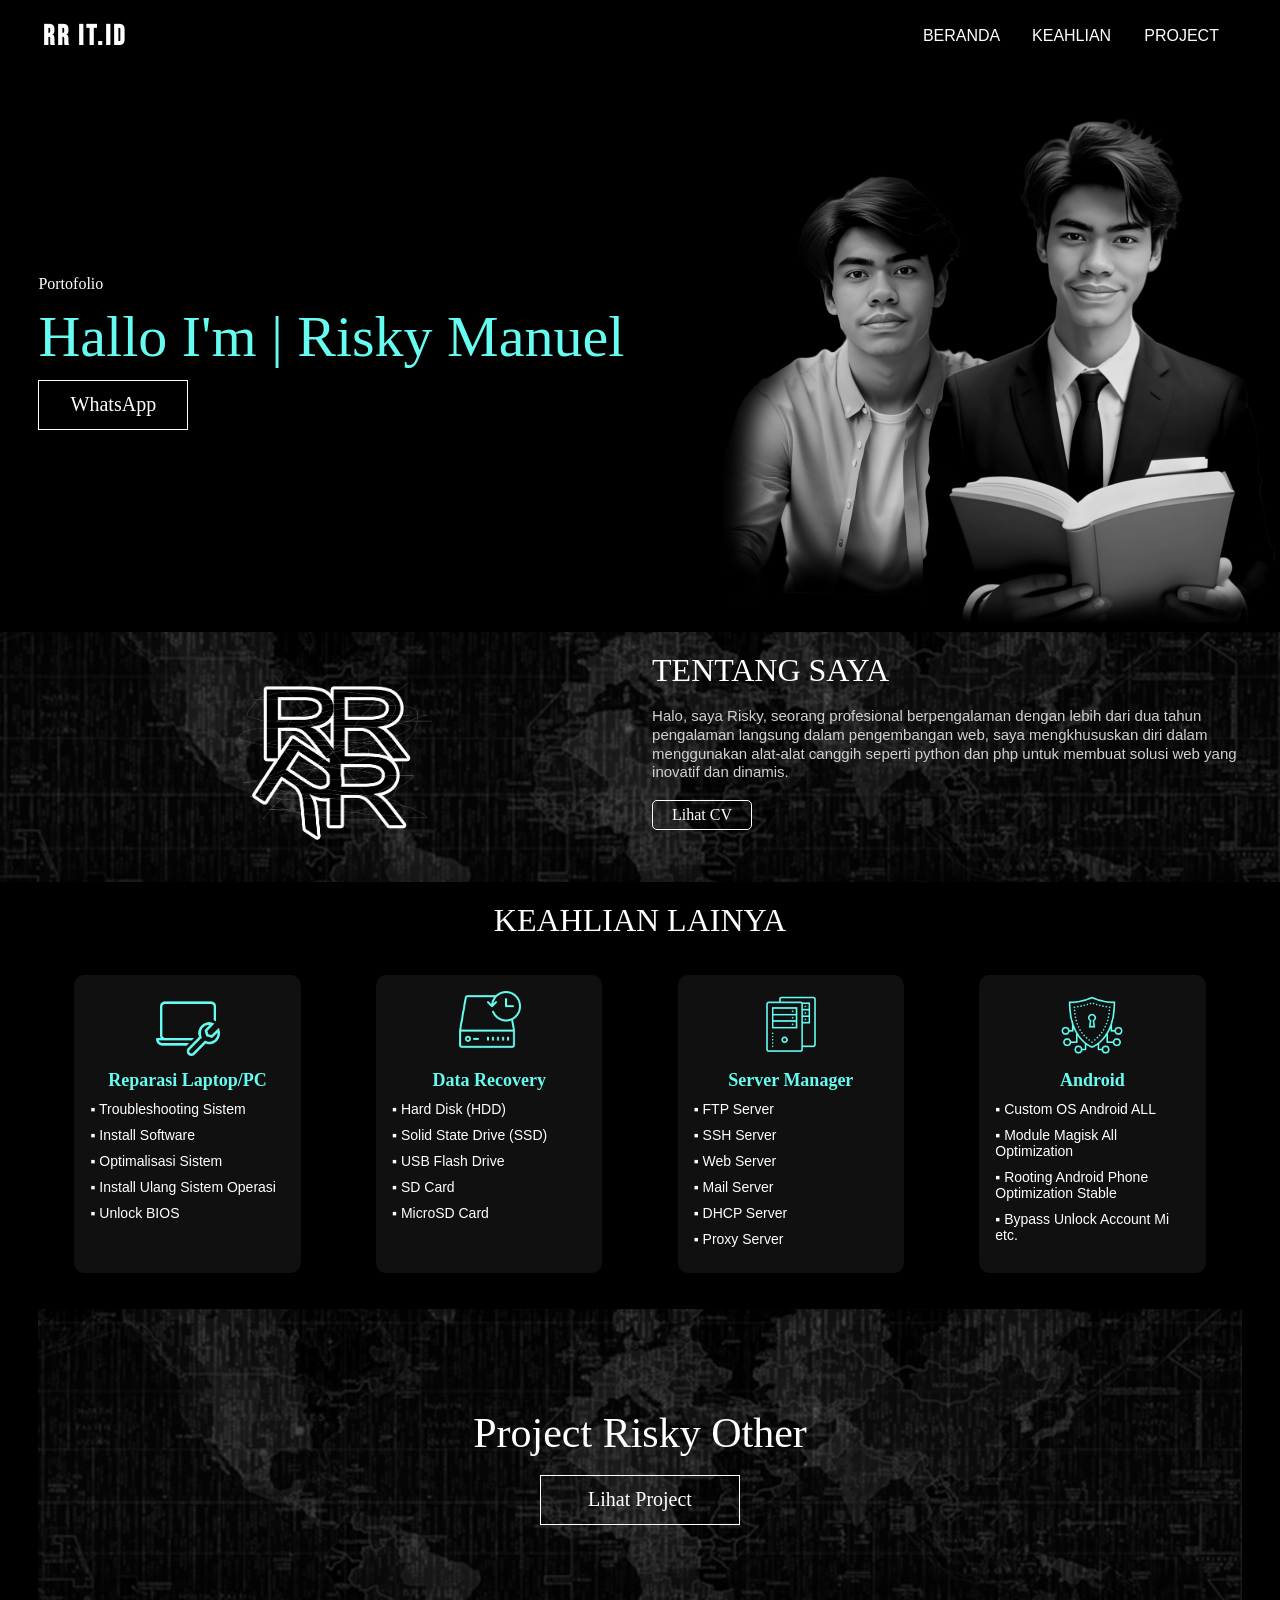
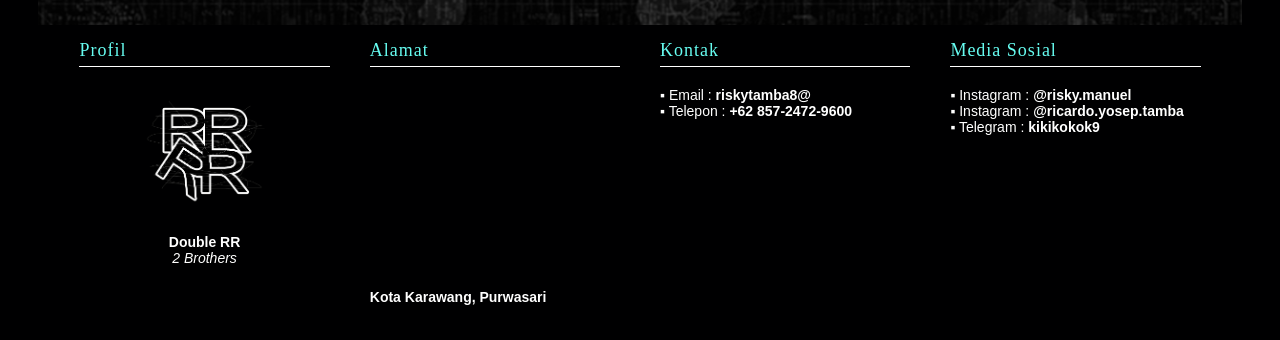
<file: index.html>
<!DOCTYPE html>
<html>
<head>
	<meta charset="utf-8">
	<meta name="viewport" content="width=device-width, initial-scale=1">
	<link rel="stylesheet" type="text/css" href="./css/index-desktop.css">
	<link rel="stylesheet" type="text/css" href="./css/index-mobile.css">
	<title>Rumah | Risky Manuel </title>
	<!-- Online CSS Source -->
	<link rel="stylesheet" href="https://fonts.googleapis.com/css?family=Bebas Neue">
</head>
<body>

	<!-- Main Container-->
	<div id="main-container">
		
		<!-- 1 - Bilah Navigasi -->
		<div class="glb-container" id="container-navbar">
			<div id="navbar-left">
				<h1>RR IT.ID</h1>
			</div>
			<div id="navbar-right">
				<ul>
					<li><a href="#container-navbar">BERANDA</a></li>
					<li><a href="#container-layanan">KEAHLIAN</a></li>
					<li><a href="#container-tawaran">PROJECT</a></li>
				</ul>
			</div>
		</div>

		<!-- 2 - Beranda -->
		<br>
			<div class="glb-container" id="container-beranda">
    	<!-- Beranda - Box Kiri -->
    		<div class="wrapper-Beranda-left">
        		<p id="txt-Beranda-1">Portofolio</p>
       			 <p id="txt-Beranda-2">Hallo I'm | Risky Manuel</p>
        		<a href="https://wa.me/+6285724729600" target="_blank">
          		  <button class="glb-button" id="btn-Beranda-1">WhatsApp</button>
       			 </a>
    		</div>
		</div>
			<!-- Beranda - Box Kanan -->
			<div class="wrapper-Beranda-right"></div>
		</div>

		<!-- 3 - Tentang -->
		<!-- <br> -->
		<div class="glb-container" id="container-tentang">
			<div class="wrapper-Tentang-left">
				<center><img src="./images/logo.png" alt="Logo kiki" width="35%"></center>
			</div>
			<div class="wrapper-Tentang-right">
				<p id="txt-Tentang-1" class="glb-txt-headsection">TENTANG SAYA</p>
				<br>
				<p id="txt-Tentang-2" class="glb-txt-description">Halo, saya Risky, seorang profesional berpengalaman dengan lebih dari dua tahun pengalaman langsung dalam pengembangan web, saya mengkhususkan diri dalam menggunakan alat-alat canggih seperti python dan php untuk membuat solusi web yang inovatif dan dinamis.</p>
				<br>
				<a href="portofolio.html" target="_blank"><button id="btn-Tentang-1" class="glb-button">Lihat CV</button></a>
			</div>	
		</div>

		<!-- 4 - Kemampuan/skill -->
		<!-- <br> -->
		<div class="glb-container" id="container-layanan">
			<div class="wrapper-Layanan-head">
				<p id="txt-Layanan-1" class="glb-txt-headsection">KEAHLIAN LAINYA</p>
			</div>
			<div class="wrapper-Layanan-body">
				<div class="box-Layanan-item">
					<center>
						<img src="./icons/computer-support.png" alt="Computer Services" width="33%">
						<p class="txt-Layanan-title">Reparasi Laptop/PC</p>
					</center>
					<p class="txt-Layanan-desc">▪ Troubleshooting Sistem</p>
					<p class="txt-Layanan-desc">▪ Install Software</p>
					<p class="txt-Layanan-desc">▪ Optimalisasi Sistem</p>
					<p class="txt-Layanan-desc">▪ Install Ulang Sistem Operasi</p>
					<p class="txt-Layanan-desc">▪ Unlock BIOS</p>
				</div>

				<div class="box-Layanan-item">
					<center>
						<img src="./icons/data-recovery.png" alt="Data Recovery" width="33%">
						<p class="txt-Layanan-title">Data Recovery</p>
					</center>
					<p class="txt-Layanan-desc">▪ Hard Disk (HDD)</p>
					<p class="txt-Layanan-desc">▪ Solid State Drive (SSD)</p>
					<p class="txt-Layanan-desc">▪ USB Flash Drive</p>
					<p class="txt-Layanan-desc">▪ SD Card</p>
					<p class="txt-Layanan-desc">▪ MicroSD Card</p>
				</div>

				<div class="box-Layanan-item">
					<center>
						<img src="./icons/server-manager.png" alt="Server Manager" width="33%">
						<p class="txt-Layanan-title">Server Manager</p>
					</center>
					<p class="txt-Layanan-desc">▪ FTP Server</p>
					<p class="txt-Layanan-desc">▪ SSH Server</p>
					<p class="txt-Layanan-desc">▪ Web Server</p>
					<p class="txt-Layanan-desc">▪ Mail Server</p>
					<p class="txt-Layanan-desc">▪ DHCP Server</p>
					<p class="txt-Layanan-desc">▪ Proxy Server</p>
				</div>

				<div class="box-Layanan-item">
					<center>
						<img src="./icons/cyber-security.png" alt="Cyber Security" width="33%">
						<p class="txt-Layanan-title">Android</p>
					</center>
					<p class="txt-Layanan-desc">▪ Custom OS Android ALL</p>
					<p class="txt-Layanan-desc">▪ Module Magisk All Optimization</p>
					<p class="txt-Layanan-desc">▪ Rooting Android Phone Optimization Stable</p>
					<p class="txt-Layanan-desc">▪ Bypass Unlock Account Mi etc.</p>
			</div>
		</div>

		<!-- 7 - Project -->
		<!-- <br> -->
		<div class="glb-container" id="container-tawaran">
			<p class="txt-Tawaran-1">Project Risky Other</p>
			<br>
			<center>
				<a href="https://manuelky08.github.io/kokok" target="_blank">
					<button class="glb-button" id="btn-Tawaran-order">Lihat Project</button>
				</a>
			</center>
		</div>

		<!-- 8 - Kaki -->
		<!-- <br> -->
		<div class="glb-container" id="container-footer">
			<div class="wrapper-Footer-body">
				<div class="section-Footer">
					<p class="txt-Footer-title">Profil</p>
					<div class="decor-Footer-line"></div>
					<center>
						<img src="./images/logo.png" alt="Logo kiki" width="50%">
						<br><br>
						<p class="txt-Footer-desc"><b>Double RR</b></p>
						<p class="txt-Footer-desc"><em>2 Brothers</em></p>
					</center>
				</div>
				<div class="section-Footer">
					<p class="txt-Footer-title">Alamat</p>
					<div class="decor-Footer-line"></div>
					<center>
						<iframe src="https://www.google.com/maps/embed?pb=!1m18!1m12!1m3!1d63442.72421327864!2d107.37001542645511!3d-6.372007063880877!2m3!1f0!2f0!3f0!3m2!1i1024!2i768!4f13.1!3m3!1m2!1s0x2e6973c2d972da23%3A0x786e7b89e2c4622c!2sKec.%20Purwasari%2C%20Karawang%2C%20Jawa%20Barat!5e0!3m2!1sid!2sid!4v1708793891304!5m2!1sid!2sid" width="90" height="180" style="border:0;" allowfullscreen="" loading="lazy" referrerpolicy="no-referrer-when-downgrade"></iframe>
					</center>
					<br>
					<p class="txt-Footer-desc"><b>Kota Karawang, Purwasari</b></p>
				</div>
				<div class="section-Footer">
					<p class="txt-Footer-title">Kontak</p>
					<div class="decor-Footer-line"></div>
					<a href="mailto:riskytamba8@gmail.com" target="_blank"><p class="txt-Footer-desc">▪ Email : <b>riskytamba8@</b></p></a>
					<p class="txt-Footer-desc">▪ Telepon : <b>+62 857-2472-9600</b></p>
				</div>
				<div class="section-Footer">
					<p class="txt-Footer-title">Media Sosial</p>
					<div class="decor-Footer-line"></div>
					<a href="https://www.instagram.com/risky.manuel" target="_blank"><p class="txt-Footer-desc">▪ Instagram : <b>@risky.manuel</b></p></a>
					<a href="https://www.instagram.com/ricardo.yosep.tamba" target="_blank"><p class="txt-Footer-desc">▪ Instagram : <b>@ricardo.yosep.tamba</b></p></a>
					<a href="https://www.t.me/kikikokok9" target="_blank"><p class="txt-Footer-desc">▪ Telegram : <b>kikikokok9</b></p></a>
				</div>
			</div>
		</div>

	</div>
	<!-- End of Main Container -->

</body>
</html>
</file>
<file: css/index-desktop.css>
* {
	box-sizing: border-box;
	border: none;
	margin: 0px;
	padding: 0px;
}
html {
	scroll-behavior:smooth
}
a {
	color: #ffffff;
	text-decoration: none;
}
a:visited {
	color: #ffffff;
}

/**/
#main-container {
	width: 100%;
	height: auto;
/*	border: 1px solid red;*/
}
.glb-container {
	width: 100%;
	height: auto;
/*	border: 1px solid red;*/
	color: #ffffff;
	background-color: #000001;
}
.glb-button {
	background-color: transparent;
	border: 1px solid #ffffff;
	color: #ffffff;
	font-family: "Consolas";
	padding: 5px;
}
.glb-button:hover {
	transition: 0.3s linear;
	background-color: #66fcf1;
	border: 1px solid transparent;
	color: #000001;
	cursor: pointer;
}
.glb-button:not(:hover) {
	transition: 0.2s linear;
	border-radius: 0px;
}
.glb-txt-headsection {
	color: #ffffff;
	font-family: "Trebuchet MS";
	font-size: 32px;
}
.glb-txt-description {
	color: #d0d0d0;
/*	font-family: "Bebas Neue", sans-serif;*/
	font-family: sans-serif;
	font-size: 15px;
	line-height: 1.25;
}
/* 1 - Bilah Navigasi */
#container-navbar {
	width: 100%;
	height: 72px;
	display: inline-flex;
	align-items: center;
	justify-content: space-between;
	padding-left: 3%;
	padding-right: 3%;
}
#navbar-left {
/*	border: 1px solid green;*/
	width: auto;
	height: auto;
	font-family: "Bebas Neue", sans-serif;
	font-size: 14px;
	font-weight: 750;
	text-align: center;
	letter-spacing: 3px;
	padding: 5px;
}
#navbar-right {
/*	border: 1px solid green;*/
	width: auto;
	padding: 5px;
}
#navbar-right ul {
	display: inline-flex;
	list-style: none;
}
#navbar-right ul li {
	width: 110px;
	height: 100%;
	text-align: center;
	border: 2px solid transparent;
	padding: 10px 10px;
}
#navbar-right ul li:hover {
    transition: 0.1s linear;
	border-bottom: 2px solid #66fcf1;
    box-shadow: 0px 1px 0px 0px #66fcf1;
}
#navbar-right ul li a {
	color: #ffffff;
	font-family: "Trebuchet MS", sans-serif;
	font-size: 16px;
	text-decoration: none;
}

/* 2 - Beranda */
#container-beranda {
	width: 100%;
	height: 560px;
	display: inline-flex;
	justify-content: space-between;
	align-items: center;
	background-image: url("../images/background.png");
	background-repeat: no-repeat;
	background-size: 75%;
	background-position: right;
	padding-left: 3%;
	padding-right: 3%;
}
.wrapper-Beranda-left, .wrapper-Beranda-right {
	width: 49%;
	height: auto;
/*	border: 1px solid red;*/
}
#txt-Beranda-1 {
	color: #ffffff;
	font-family: "Consolas";
	font-size: 16px;
	margin-bottom: 10px;
}
#btn-Beranda-1 {
	width: 150px;
	height: 50px;
	font-size: 20px;
}
#btn-Beranda-1:hover {
	border-top-left-radius: 25px;
	border-bottom-right-radius: 25px;
	cursor: pointer;
}
#txt-Beranda-2 {
	color: #66fcf1;
	font-family: serif;
	font-size: 58px;
	margin-bottom: 10px;
}

/* 3 - Tentang */
#container-tentang {
	width: 100%;
	height: auto;
	display: inline-flex;
	justify-content: space-between;
/*	align-items: center;*/
	background-image: url('../images/background-2.png');
	background-repeat: no-repeat;
	background-size: 100%;
	background-position: center;
	padding-left: 3%;
	padding-right: 3%;
	padding-top: 20px;
	padding-bottom: 20px;
}
.wrapper-Tentang-left, .wrapper-Tentang-right {
	width: 49%;
	height: auto;
/*	border: 1px solid red;*/
}
#btn-Tentang-1 {
	width: 100px;
	height: auto;
	font-size: 16px;
	border-radius: 5px;
}

/* 4 - Layanan */
#container-layanan {
	display: block;
	width: 100%;
	height: auto;
	justify-content: center;
	align-items: center;
	padding-left: 3%;
	padding-right: 3%;
	padding-top: 20px;
	padding-bottom: 20px;
}
.wrapper-Layanan-head {
/*	border: 1px solid red;*/
	width: 100%;
	height: auto;
}
#txt-Layanan-1 {
	text-align: center;
}
.wrapper-Layanan-body {
	width: 100%;
	height: auto;
	display: inline-flex;
/*	border: 1px solid red;*/
	justify-content: space-between;
	padding: 3%;
}
.box-Layanan-item {
	width: 20%;
	height: auto;
	display: block;
	border: 1px solid transparent;
	border-radius: 10px;
	background-color: #101010;
	padding: 15px;
}
.box-Layanan-item:hover {
	transition: 0.3s linear;
	border: 1px solid #66fcf1;
	cursor: pointer;
}
.txt-Layanan-title {
	font-family: "Consolas";
	font-size: 18px;
	font-weight: bold;
	color: #66fcf1;
	margin-top: 10px;
	margin-bottom: 10px;
}
.txt-Layanan-desc {
	font-family: sans-serif;
	font-size: 14px;
	margin-bottom: 10px;
}
#btn-Layanan-order {
	width: 100px;
	height: auto;
	border-radius: 5px;
	font-size: 16px;
}

/* 5 - Keunggulan */
#container-keunggulan {
	width: 100%;
	height: auto;
	justify-content: space-between;
/*	align-items: center;*/
	padding-left: 3%;
	padding-right: 3%;
	padding-top: 20px;
	padding-bottom: 20px;
	display: inline-flex;
}
.wrapper-Keunggulan-left, .wrapper-Keunggulan-right {
	width: 49%;
	height: auto;
/*	border: 1px solid red;*/
}

/* 6 - Testimoni */
#container-testimoni {
	width: 100%;
	height: auto;
	display: block;
	align-items: center;
	padding-left: 3%;
	padding-right: 3%;
	padding-top: 20px;
	page-break-after: 20px;
}
.wrapper-Testimoni-head	{
	width: 100%;
	height: auto;
/*	border: 1px solid red;*/
}
#txt-Testimoni-1 {
	text-align: center;
}
.wrapper-Testimoni-body {
	width: 100%;
	height: auto;
	display: inline-flex;
	justify-content: space-between;
/*	align-items: center;*/
/*	border: 1px solid red;*/
	padding: 3%;
}
.box-Testimoni-item	{
	width: 20%;
	height: auto;
	display: block;
	border: 1px solid transparent;
	background-color: #101010;
	border-radius: 10px;
	padding: 15px;
}
.box-Testimoni-item:hover {
	transition: 0.3s linear;
	border: 1px solid #66fcf1;
}
.img-Testimoni {
	width: 150px;
	height: 150px;
	border: 1px solid #66fcf1;
	border-radius: 75px;
	background-size: 100%;
	background-repeat: no-repeat;
	background-position: center;

}
#img-Testimoni-1 {
	background-image: url('../images/people-1.jpg');
}
#img-Testimoni-2 {
	background-image: url('../images/people-2.jpg');
}
#img-Testimoni-3 {
	background-image: url('../images/people-3.jpg');
}
#img-Testimoni-4 {
	background-image: url('../images/people-4.jpg');
}
.txt-Testimoni-name {
	font-family: "Consolas";
	font-size: 18px;
	font-weight: bold;
	color: #66fcf1;
	margin-top: 10px;
	margin-bottom: 10px;
}
.txt-Testimoni-quote {
	font-family: serif;
	font-size: 16px;
	margin-bottom: 10px;
}

/* 7 - Tawaran */
#container-tawaran {
	width: 100%;
	height: auto;
	display: block;
	padding-top: 100px;
	padding-bottom: 100px;
	align-items: center;
	background-image: url('../images/background-2.png');
	background-repeat: no-repeat;
	background-size: 100%;
	background-position: center;
}
.txt-Tawaran-1 {
	font-family: serif;
	font-size: 42px;
	text-align: center;

}
#btn-Tawaran-order {
	width: 200px;
	height: 50px;	
	font-size: 20px;
}
#btn-Tawaran-order:hover {
	transition: 0.3s linear;
	border-top-left-radius: 25px;
	border-bottom-right-radius: 25px;
	cursor: pointer;
}

/* 8 - Kaki (Footer) */
#container-footer {
	width: 100%;
	height: auto;
	display: block;
	justify-content: space-between;
	padding-left: 3%;
	padding-right: 3%;
	padding-top: 10px;
	padding-bottom: 10px;
}
.wrapper-Footer-body {
	width: 100%;
	height: auto;
	display: inline-flex;
	justify-content: space-between;
}
.section-Footer {
	width: 23%;
	height: auto;
	display: block;
/*	border: 1px solid green;*/
	padding: 5px;
}
.txt-Footer-title {
	font-family: "Consolas";
	font-size: 18px;
	color: #66fcf1;
	letter-spacing: 1px;
}
.txt-Footer-desc {
/*	font-family: "Bebas Neue", sans-serif;*/
	font-family: sans-serif;
	font-size: 14px;
}
.decor-Footer-line {
	width: 100%;
	height: 1px;
	background-color: #ffffff;
	margin-top: 5px;
	margin-bottom: 20px;
}
</file>
<file: css/index-mobile.css>
* {
	box-sizing: border-box;
	border: none;
	margin: 0px;
	padding: 0px;
}

@media only screen and (max-width: 768px){
	#main-container {
		width: 100%;
		height: auto;
		display: block;
/*		border: 1px solid lightblue;*/
		background-color: #000001;
		padding-top: 10px;
	}
	.glb-container {
		width: 100%;
		height: auto;
/*		border: 1px solid lightblue;*/
		color: #ffffff;
		background-color: #000001;
	}
	.glb-button {
		font-family: "Consolas";
		color: #ffffff;
		padding: 5px;
		background-color: transparent;
		border: 1px solid #ffffff;
	}
	.glb-button:hover {
		transition: 0.3s linear;
		color: #000001;
		background-color: #66fcf1;
		border: 1px solid transparent;
	}
	.glb-button:not(:hover) {
		transition: 0.3s linear;
		border-radius: 0px;
	}
	.glb-txt-headsection {
		font-family: "Trebuchet MS";
		font-size: 20px;
		color: #ffffff;
	}
	.glb-txt-description {
		font-family: "Bebas Neue", sans-serif;
		font-family: sans-serif;
		font-size: 12px;
		color: #d0d0d0;
		line-height: 1.25;
	}

	/* 1 - Bilah Navigasi */
	#container-navbar {
		width: 100%;
		height: auto;
		display: block;
		align-items: center;
		justify-content: center;
		padding-left: 5%;
		padding-right: 5%;
	}
	#navbar-left {
		width: 100%;
		height: auto;
/*		border: 1px solid lightblue;*/
		font-family: "Bebas Neue", sans-serif;
		font-size: 14px;
		text-align: center;
		letter-spacing: 3px;
		padding: 5px;
	}
	#navbar-right {
		width: 100%;
		height: auto;
		display: block;
		padding: 5px;
	}
	#navbar-right ul {
		width: 100%;
		height: auto;
		display: inline-flex;
		list-style: none;
	}
	#navbar-right ul li {
		width: 25%;
		height: auto;
		text-align: center;
		border: 2px solid transparent;
	}
	#navbar-right ul li:hover {
		transition: 0.1s lienar;
		border-bottom: 2px solid #66fcf1;
		box-shadow: 0px 1px 0px 0px #66fcf1;
	}
	#navbar-right ul li a {
		font-family: "Trebuchet MS", sans-serif;
		font-size: 12px;
		color: #ffffff;
		text-decoration: none;
	}

	/* 2 - Beranda */
	#container-beranda {
		width: 100%;
		height: auto;
		display: block;
		justify-content: center;
		align-items: center;
		background-color: #000001;
		background-image: none;
		padding-left: 5%;
		padding-right: 5%;
		padding-top: 15px;
		padding-bottom: 15px;
	}
	.wrapper-Beranda-left {
		width: 100%;
		height: auto;
/*		border: 1px solid lightblue;*/
	}
	.wrapper-Beranda-right {
		display: none;
	}
	#txt-Beranda-1 {
		color: #ffffff;
		font-family: "Consolas";
		font-size: 12px;
		margin-bottom: 5px;
	}
	#txt-Beranda-2 {
		color: #66fcf1;
		font-family: serif;
		font-size: 32px;
		margin-bottom: 5px;
	}
	#btn-Beranda-1 {
		width: 100px;
		height: 30px;
		font-size: 14px;
	}
	#btn-Beranda-1:hover {
		border-top-left-radius: 20px;
		border-bottom-right-radius: 20px;
	}

	/* 3 - Tentang */
	#container-tentang {
		width: 100%;
		height: auto;
		display: block;
		justify-content: center;
		background-color: #000001;
		background-image: none;
		padding-left: 5%;
		padding-right: 5%;
		padding-top: 15px;
		padding-bottom: 15px;
	}
	.wrapper-Tentang-left, .wrapper-Tentang-right {
		width: 100%;
		height: auto;
/*		border: 1px solid lightblue;*/
		text-align: center;
	}

	/* 4 - Layanan */
	#container-layanan {
		width: 100%;
		height: auto;
		display: block;
		justify-content: center;
		align-items: center;
		padding-left: 5%;
		padding-right: 5%;
		padding-top: 15px;
		padding-bottom: 15px;
	}
	.wrapper-Layanan-head {
		text-align: center;
/*		border: 1px solid lightblue;*/
	}
	.wrapper-Layanan-body {
		width: 100%;
		height: auto;
		display: block;
		justify-content: center;
		align-items: center;
/*		border: 1px solid lightblue;*/
		padding: 3%;
	}
	.box-Layanan-item {
		width: 70%;
		height: auto;
		display: block;
		border: 1px solid transparent;
		border-radius: 5px;
		background-color: #101010;
		padding: 15px;
		margin: auto;
		margin-bottom: 10px;
	}
	.box-Layanan-item:hover {
		transition: 0.3s linear;
		border: 1px solid #66fcf1;
	}
	.box-Layanan-item img {
		width: 25%;
	}
	.txt-Layanan-title {
		font-family: "Consolas";
		font-size: 16px;
		font-weight: bold;
		color: #66fcf1;
		margin-top: 10px;
		margin-bottom: 10px;
	}
	.txt-Layanan-desc {
		font-family: sans-serif;
		font-size: 12px;
		margin-bottom: 10px;
	}
	#btn-Layanan-order {
		width: 75px;
		height: auto;
		border-radius: 5px;
		font-size: 12px;
	}

	/* 5 - Keunggulan */
	#container-keunggulan {
		width: 100%;
		height: auto;
		display: block;
	}
	.wrapper-Keunggulan-left, .wrapper-Keunggulan-right {
		width: 100%;
	}

	/* 6 - Testimoni */
	#container-testimoni {
		width: 100%;
		height: auto;
	}
	.wrapper-Testimoni-body {
		display: block;
	}
	.box-Testimoni-item {
		width: 50%;
		height: auto;
		margin: auto;
		pading: 5px;
		margin-bottom: 10px;
	}
	.img-Testimoni {
		width: 75px;
		height: 75px;
	}
	.txt-Testimoni-name {
		font-size: 16px;
	}
	.txt-Testimoni-quote {
		font-size: 12px;
	}

	/* 7 - Tawaran */
	#container-tawaran {
		width: 100%;
		height: auto;
		display: block;
		background-size: 150%;
		padding-top: 50px;
		padding-bottom: 50px;
	}
	.txt-Tawaran-1 {
		font-size: 24px;
	}
	#btn-Tawaran-order {
		width: 150px;
		height: 33px;
		font-size: 14px;
	}

	/* 8 - Kaki (Footer) */
	#container-footer {
		width: 100%;
		height: auto;
	}
	.txt-Footer-title {
		font-family: "Consolas";
		font-size: 12px;
	}
	.txt-Footer-desc {
		font-size: 10px;
	}
}
</file>
